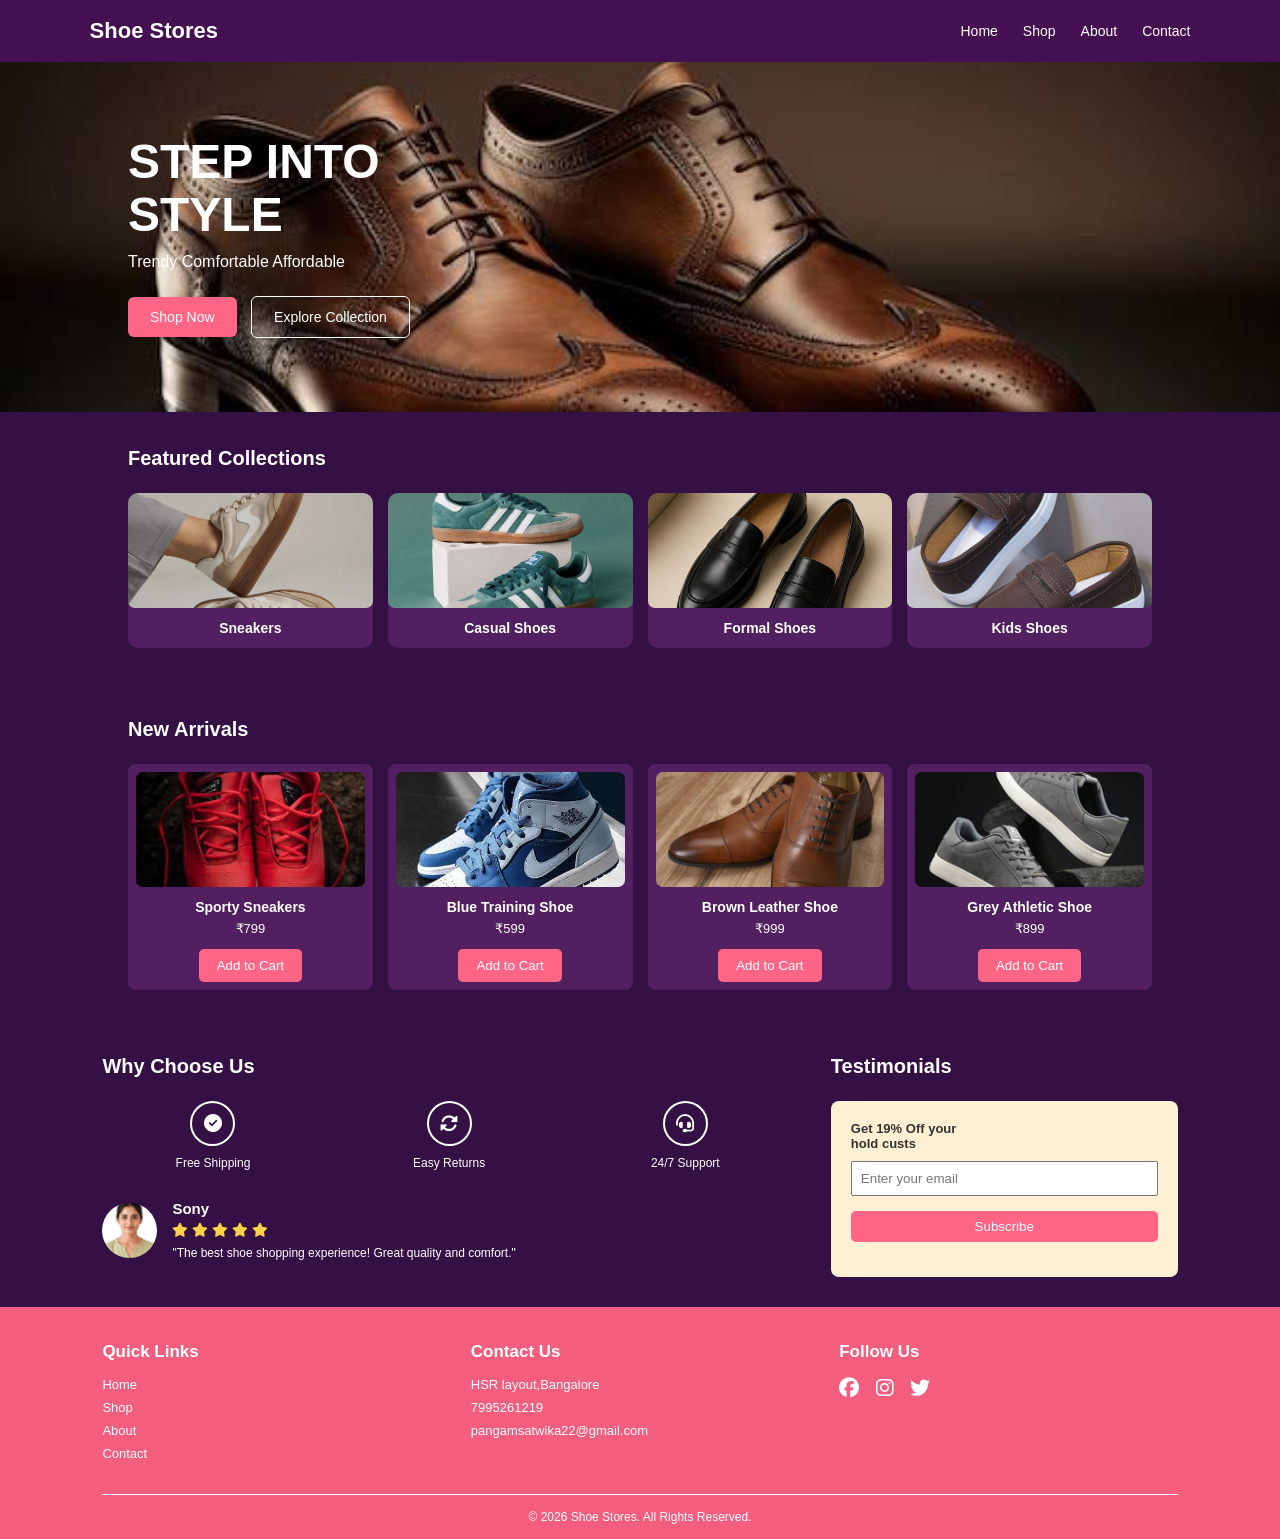
<file: index.html>
<!DOCTYPE html>
<html lang="en">
<head>
    <meta charset="UTF-8">
    <meta name="viewport" content="width=device-width, initial-scale=1.0">
    <title>Shoe Stores</title>
    <link rel="stylesheet" href="style.css">
    <link rel="stylesheet" href="https://cdnjs.cloudflare.com/ajax/libs/font-awesome/6.5.0/css/all.min.css">
</head>
<body>
    <header>
        <nav class="navbar">
            <h2 class="logo">Shoe Stores</h2>
            <input type="checkbox" id="menu-toggle">
            <label for="menu-toggle" class="menu-icon">
                <i class="fa-solid fa-bars"></i>
                <i class="fa-solid fa-xmark"></i>
            </label>
            <ul class="nav-links">
                <li><a href="#">Home</a></li>
                <li><a href="#collections">Shop</a></li>
                <li><a href="#why-us">About</a></li>
                <li><a href="#contact">Contact</a></li>
            </ul>
        </nav>
    </header>
    <section class="hero">
        <div class="hero-content">
            <h1>STEP INTO<br>STYLE</h1>
            <p>Trendy Comfortable Affordable</p>
            <div class="hero-buttons">
                <a href="#arrivals" class="btn">Shop Now</a>
                <a href="#collections" class="btn outline">
                    Explore Collection
                </a>
            </div>
        </div>
    </section>
    <section class="collections" id="collections">
        <h2>Featured Collections</h2>
        <div class="collection-grid">
            <div class="collection-card">
                <div class="shoe-image">
                    <img src="a1.jpg" alt="sneakers">
                </div>
                <h3>Sneakers</h3>
            </div>
            <div class="collection-card">
                <div class="shoe-image">
                    <img src="y.jpg" alt="casual">
                </div>
                <h3>Casual Shoes</h3>
            </div>
            <div class="collection-card">
                <div class="shoe-image">
                    <img src="v.jpg" alt="Formal">
                </div>
                <h3>Formal Shoes</h3>
            </div>
            <div class="collection-card">
                <div class="shoe-image">
                    <img src="s.jpg" alt="kids">
                </div>
                <h3>Kids Shoes</h3>
            </div>
        </div>
    </section>
    <section class="arrivals" id="arrivals">
        <h2>New Arrivals</h2>
        <div class="product-grid">
            <div class="product-card">
                <div class="product-image">
                    <a href="sneakers.html"><img src="w.jpg" alt="sporty"></a>
                </div>
                <h3>Sporty Sneakers</h3>
                <p>₹799</p>
                <button>Add to Cart</button>
            </div>
            <div class="product-card">
                <div class="product-image">
                     <a href="blueshoes.html"><img src="b.jpg" alt="blue shoes"></a>
                </div>
                <h3>Blue Training Shoe</h3>
                <p>₹599</p>
                <button>Add to Cart</button>
            </div>
            <div class="product-card">
                <div class="product-image">
                    <a href="brownleather.html"><img src="u.jpg" alt="brown Leather"></a>
                </div>
                <h3>Brown Leather Shoe</h3>
                <p>₹999</p>
                <button>Add to Cart</button>
            </div>
            <div class="product-card">
                <div class="product-image">
                    <a href="grey.html"><img src="t.jpg" alt="grey athletic shoes"></a>
                </div>
                <h3>Grey Athletic Shoe</h3>
                <p>₹899</p>
                <button>Add to Cart</button>
            </div>
        </div>
    </section>
    <section class="info-section" id="why-us">
        <div class="why-us">
            <h2>Why Choose Us</h2>
            <div class="features">
                <div class="feature">
                    <span><i class="fa-solid fa-circle-check"></i></span>
                    <p>Free Shipping</p>
                </div>
                <div class="feature">
                    <span><i class="fa-solid fa-rotate"></i></span>
                    <p>Easy Returns</p>
                </div>
                <div class="feature">
                    <span><i class="fa-solid fa-headset"></i></span>
                    <p>24/7 Support</p>
                </div>
            </div>
            <div class="review">
                <div class="avatar">
                    <img src="girl 2.jpg" alt="Formal">
                </div>
                <div>
                    <h3>Sony</h3>
                    <p class="stars">
                        <i class="fa-solid fa-star"></i>
                        <i class="fa-solid fa-star"></i>
                        <i class="fa-solid fa-star"></i>
                        <i class="fa-solid fa-star"></i>
                        <i class="fa-solid fa-star"></i>
                    </p>
                    <small>
                        "The best shoe shopping experience!
                        Great quality and comfort."
                    </small>
                </div>
            </div>
        </div>
        <div class="testimonials">
            <h2>Testimonials</h2>
            <div class="testimonial-card">
                <h4>Get 19% Off your<br> hold custs</h4>
                <label for="customeremail"></label>
                <input type="text" id="customeremail" name="customeremail" placeholder="Enter your email" >
                <br>
                <button>Subscribe</button>
            </div>
        </div>
    </section>
    <footer id="contact">
        <div class="footer-content">
            <div>
                <h3>Quick Links</h3>
                <p><a href="#">Home</a></p>
                <p><a href="#collections">Shop</a></p>
                <p><a href="#why-us">About</a></p>
                <p><a href="#contact">Contact</a></p>
            </div>
            <div>
                <h3>Contact Us</h3>
                <p>HSR layout,Bangalore</p>
                <p>7995261219</p>
                <p>pangamsatwika22@gmail.com</p>
            </div>
            <div class="social">
                <h3>Follow Us</h3>
                <a href="#"><i class="fa-brands fa-facebook"></i></a>
                <a href="#"><i class="fa-brands fa-instagram"></i></a>
                <a href="#"><i class="fa-brands fa-twitter"></i></a>
            </div>
        </div>
        <p class="copyright">
            © 2026 Shoe Stores. All Rights Reserved.
        </p>
    </footer>
</body>
</html>
</file>
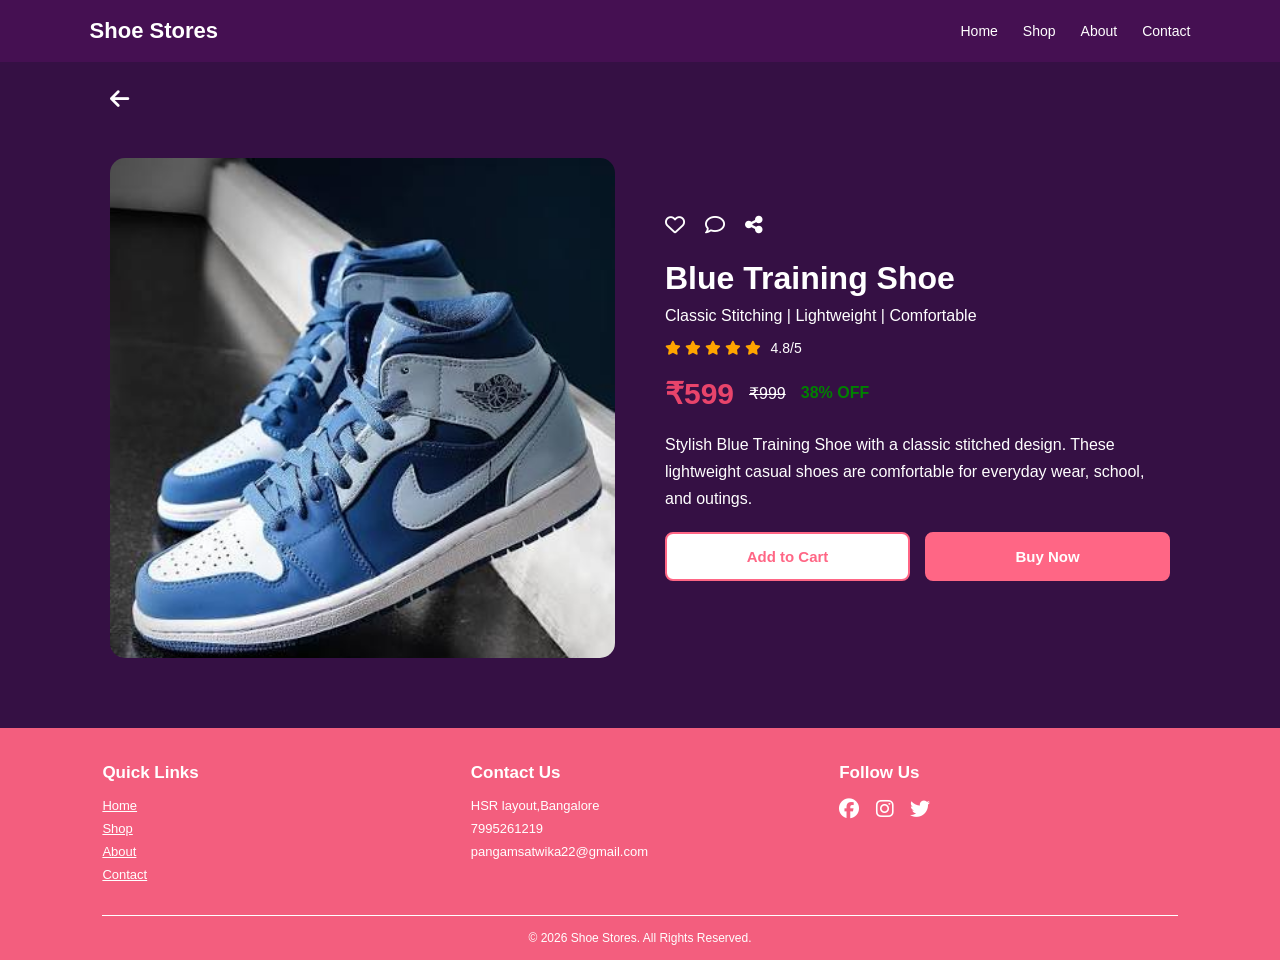
<file: blueshoes.html>
<!DOCTYPE html>
<html lang="en">
<head>
    <meta charset="UTF-8">
    <meta name="viewport" content="width=device-width, initial-scale=1.0">
    <title>Shoe Product Page</title>

    <link rel="stylesheet" href="https://cdnjs.cloudflare.com/ajax/libs/font-awesome/6.5.0/css/all.min.css">
    <style>
        * {
            margin: 0;
            padding: 0;
            box-sizing: border-box;
        }

        body {
            font-family: Arial, sans-serif;
            background: #351044;
            color: white;
        }
        header {
            background: #451052;
            padding: 18px 7%; 
        }
        .navbar {
            display: flex;
            justify-content: space-between;
            align-items: center;
         }
        .logo {
            font-size: 22px;
            color: white;
        }
        .nav-links {
            display: flex;
            list-style: none;
            gap: 25px;
        }
        .nav-links a {
            color: white;
            font-size: 14px;
            text-decoration: none;
        }
        .nav-links a:hover {
            color: #ff6685;
        }
        #menu-toggle {
            display: none;
        }
        .menu-icon {
            display: none;
            color: white;
            font-size: 25px;
            cursor: pointer; 
        }       
        .goback {
            max-width: 1100px;
            margin: 25px auto 0;
            padding: 0 20px;
            font-size: 22px;
            cursor: pointer;
            color: white;
        }
        .goback i{
            color: white;
        }

        .product-container {
            display: flex;
            align-items: center;
            gap: 50px;
            max-width: 1100px;
            margin: 25px auto 50px;
            padding: 20px;
        }

        .product-image {
            width: 50%;
        }

        .product-image img {
            width: 100%;
            height: 500px;
            object-fit: cover;
            border-radius: 15px;
            display: block;
        }

        .product-details {
            width: 50%;
        }

        .brand {
            display: flex;
            flex-direction: row;
            justify-content: flex-start;
            gap: 20px;
            margin-bottom: 25px;
            font-size: 20px;
        }

        .brand i {
            color: white;
            cursor: pointer;
        }

        .product-details h1 {
            color: white;
            font-size: 32px;
            margin-bottom: 10px;
        }

        .subtitle {
            color: white;
            margin-bottom: 15px;
        }

        .rating {
            display: flex;
            align-items: center;
            gap: 10px;
            margin-bottom: 20px;
        }

        .rating span {
            color: orange;
            font-size: 14px;
        }

        .rating p {
            font-size: 14px;
            color: white;
        }

        .price {
            display: flex;
            align-items: center;
            gap: 15px;
            margin-bottom: 20px;
            flex-wrap: wrap;
        }

        .price h2 {
            color: #e8446b;
            font-size: 30px;
        }

        .price del {
            color: white;
        }

        .discount {
            color: green;
            font-weight: bold;
        }

        .description {
            color: white;
            line-height: 1.7;
            margin-bottom: 20px;
        }

        .buttons {
            display: flex;
            gap: 15px;
            margin-bottom: 20px;
        }

        button {
            padding: 14px 20px;
            border-radius: 8px;
            cursor: pointer;
            font-size: 15px;
            font-weight: bold;
            transition: 0.3s;
        }

        .cart-btn {
            background-color: white;
            color: #ff6685;
            border: 2px solid #ff6685;
            width: 50%;
        }

        .cart-btn:hover {
            background-color: #e8446b;
        }

        .buy-btn {
            background-color: #ff6685;
            color: white;
            border: 2px solid #ff6685;
            width: 50%;
        }

        .buy-btn:hover {
            background-color: #e8446b;
        }
        footer {
            background: #f35e7e;
            padding: 35px 8% 15px;
            color: white;
            width: 100%;
            margin-bottom: 0;
        }
        .footer-content {
            display: grid;
            grid-template-columns: repeat(3, 1fr);
            gap: 30px;
        }
        .footer-content h3 {
            margin-bottom: 15px;
            font-size: 17px;
        }
        .footer-content p {
            margin-bottom: 8px;
            font-size: 13px;
        }
        .footer-content a {
            color: white;
        }
        .footer-content a:hover {
            color: #451052;
        }
        .social a {
            margin-right: 12px;
            font-size: 20px;
        }
        .copyright {
            text-align: center;
            border-top: 1px solid;
            margin-top: 25px;
            padding-top: 15px;
            padding-bottom: 0;
            font-size: 12px;
        }

        
        /* Tablet and mobile */
        @media (max-width: 768px) {
            .product-container {
                gap: 25px;
            }

            .product-image img {
                height: 400px;
            }
        }

        @media (max-width: 546px) {
            header {
                padding: 8px 5%;
            }
            .navbar {
                flex-wrap: wrap;
            }
            .logo {
                font-size: 10px;
            }
            .menu-icon {
                display: block;
            }
            .menu-icon .fa-xmark {
                display: none;
            }
            .nav-links {
                display: none;
                flex-direction: column;
                width: 100%;
                text-align: center;
                gap: 0;
                background: #451052;
                margin-top: 12px;
            }
            .nav-links li {
                padding: 10px;
                border-top: 1px solid rgba(255,255,255,0.2);
            }
            .nav-links a {
                font-size: 12px;
            }
            #menu-toggle:checked ~ .nav-links {
                display: flex;
            }
            #menu-toggle:checked ~ .menu-icon .fa-bars {
                display: none;
            }
            #menu-toggle:checked ~ .menu-icon .fa-xmark {
                display: inline-block;
            }
            .goback {
                margin: 15px 20px 0;
                padding: 0;
            }

            .product-container {
                flex-direction: column;
                margin: 15px auto 30px;
                padding: 15px;
                gap: 25px;
            }

            .product-image,
            .product-details {
                width: 100%;
            }

            .product-image img {
                height: 350px;
            }

            .product-details h1 {
                font-size: 25px;
            }

            .brand {
                justify-content: flex-start;
                margin-bottom: 20px;
            }

            .buttons {
                gap: 10px;
            }

            button {
                padding: 12px 10px;
                font-size: 14px;
            }
            footer {
                width: 100%;
                margin-top: auto;
                margin-bottom: 0;
                padding-bottom: 20px;
            }

            .footer-content {
                display: grid;
                grid-template-columns: repeat(3, minmax(0, 1fr));
                gap: 8px;
                align-items: start;
            }

            .footer-content h3 {
                font-size: 8px;
                margin-bottom: 7px;
            }

            .footer-content p {
                font-size: 6px;
                margin-bottom: 4px;
                overflow-wrap: anywhere;
            }

            .social a {
                font-size: 12px;
                margin-right: 5px;
            }
            .copyright {
                font-size: 7px;
                margin-top: 15px;
                padding-top: 10px;
                padding-bottom: 0;
            }
        }
    </style>
</head>

<body>
    <header>
        <nav class="navbar">
            <h2 class="logo">Shoe Stores</h2>
            <input type="checkbox" id="menu-toggle">
            <label for="menu-toggle" class="menu-icon">
                <i class="fa-solid fa-bars"></i>
                <i class="fa-solid fa-xmark"></i>
            </label>
            <ul class="nav-links">
                <li><a href="#">Home</a></li>
                <li><a href="#collections">Shop</a></li>
                <li><a href="#why-us">About</a></li>
                <li><a href="#contact">Contact</a></li>
            </ul>
        </nav>
    </header>

    <div class="goback">
        <a href="index.html"><i class="fa-solid fa-arrow-left"></i></a>
    </div>

    <section class="product-container" id="product">

        <div class="product-image">
            <img src="b.jpg" alt="Blue Training Shoe">
        </div>

        <div class="product-details">

            <span class="brand">
                <i class="fa-regular fa-heart"></i>
                <i class="fa-regular fa-comment"></i>
                <i class="fa-solid fa-share-nodes"></i>
            </span>

            <h1>Blue Training Shoe</h1>

            <p class="subtitle">
                Classic Stitching | Lightweight | Comfortable
            </p>

            <div class="rating">
                <span>
                    <i class="fa-solid fa-star"></i>
                    <i class="fa-solid fa-star"></i>
                    <i class="fa-solid fa-star"></i>
                    <i class="fa-solid fa-star"></i>
                    <i class="fa-solid fa-star"></i>
                </span>
                <p>4.8/5</p>
            </div>

            <div class="price">
                <h2>₹599</h2>
                <del>₹999</del>
                <span class="discount">38% OFF</span>
            </div>

            <p class="description">
                Stylish Blue Training Shoe with a classic stitched design.
                These lightweight casual shoes are comfortable for everyday
                wear, school, and outings.
            </p>

            <div class="buttons" id="cart">
                <button class="cart-btn">Add to Cart</button>
                <button class="buy-btn">Buy Now</button>
            </div>

        </div>
    </section>
    <footer id="contact">
        <div class="footer-content">
            <div>
                <h3>Quick Links</h3>
                <p><a href="#">Home</a></p>
                <p><a href="#collections">Shop</a></p>
                <p><a href="#why-us">About</a></p>
                <p><a href="#contact">Contact</a></p>
            </div>
            <div>
                <h3>Contact Us</h3>
                <p>HSR layout,Bangalore</p>
                <p>7995261219</p>
                <p>pangamsatwika22@gmail.com</p>
            </div>
            <div class="social">
                <h3>Follow Us</h3>
                <a href="#"><i class="fa-brands fa-facebook"></i></a>
                <a href="#"><i class="fa-brands fa-instagram"></i></a>
                <a href="#"><i class="fa-brands fa-twitter"></i></a>
            </div>
        </div>
        <p class="copyright">
            © 2026 Shoe Stores. All Rights Reserved.
        </p>
    </footer>
</body>
</html>
</file>
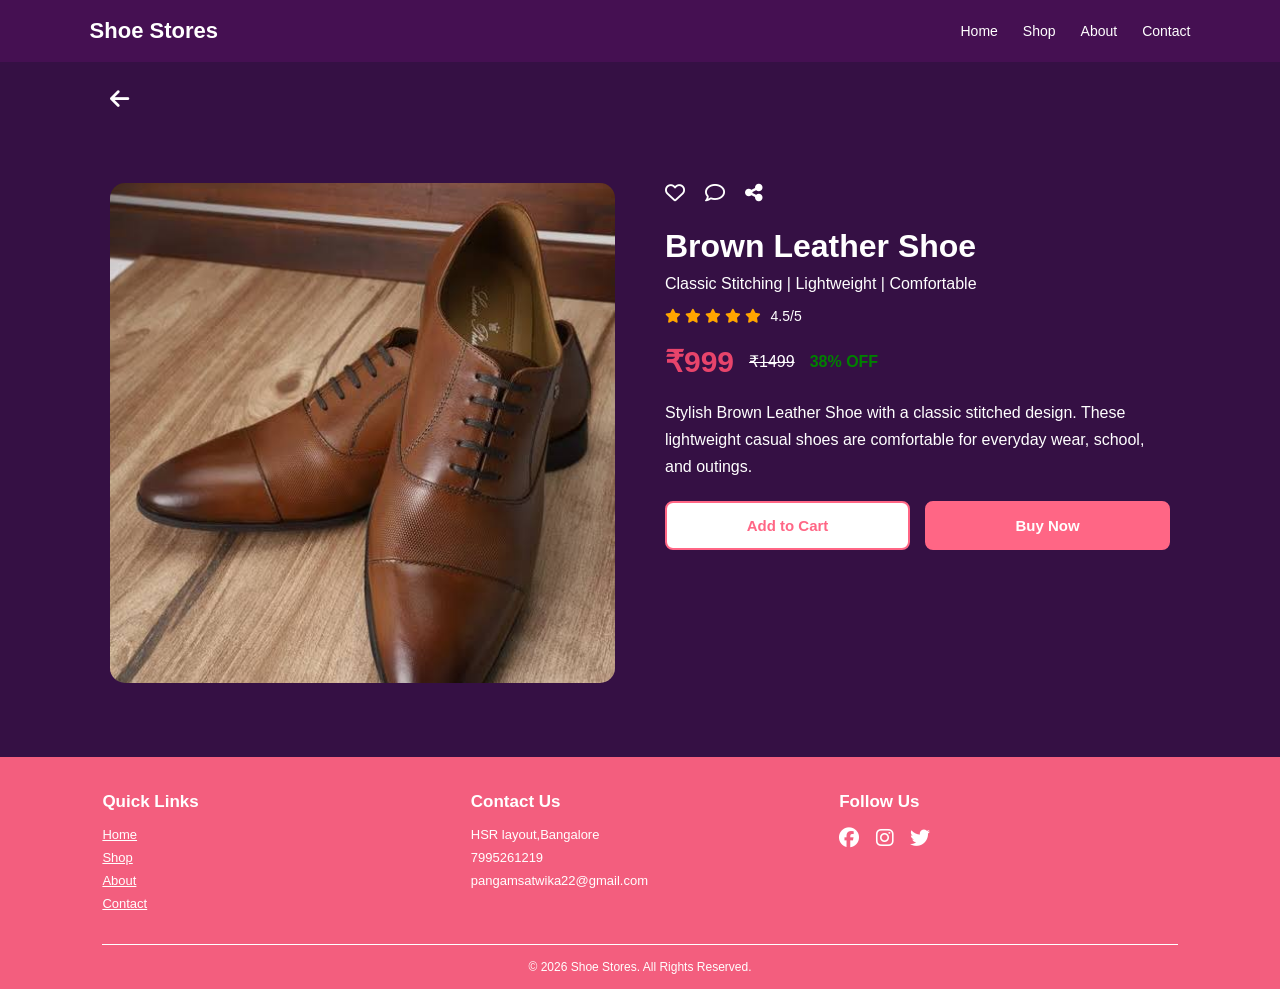
<file: brownleather.html>
<!DOCTYPE html>
<html lang="en">
<head>
    <meta charset="UTF-8">
    <meta name="viewport" content="width=device-width, initial-scale=1.0">
    <title>Shoe Product Page</title>
    <link rel="stylesheet" href="https://cdnjs.cloudflare.com/ajax/libs/font-awesome/6.5.0/css/all.min.css">
</head>
<style>
    * {
    margin: 0;
    padding: 0;
    box-sizing: border-box;
    }
 body {
    font-family: Arial, sans-serif;
    background: #351044;
    color: #333;
}
header {
    background: #451052;
    padding: 18px 7%;
}
.navbar {
    display: flex;
    justify-content: space-between;
    align-items: center;
}
.logo {
    font-size: 22px;
    color: white;
}
.nav-links {
    display: flex;
    list-style: none;
    gap: 25px;
}
.nav-links a {
    color: white;
    font-size: 14px;
    text-decoration: none;
}
.nav-links a:hover {
    color: #ff6685;
}
#menu-toggle {
    display: none;
}
.menu-icon {
    display: none;
    color: white;
    font-size: 25px;
    cursor: pointer;
}
.goback {
    max-width: 1100px;
    margin: 25px auto 0;
    padding: 0 20px;
    font-size: 22px;
    cursor: pointer;
}
.goback i{
    color: white;
}
.product-container {
    display: flex;
    gap: 50px;
    max-width: 1100px;
    margin: 50px auto;
    padding: 20px;
}
.product-image {
    width: 50%;
}
.product-image img {
    width: 100%;
    height: 500px;
    object-fit: cover;
    border-radius: 15px;
}
.product-details {
    width: 50%;
}
.brand {
    display: flex;
    flex-direction: row;
    justify-content: flex-start;
    gap: 20px;
    margin-bottom: 25px;
    font-size: 20px;
}
.brand i {
    cursor: pointer;
    color: white;
 }

.product-details h1 {
    color: white;
    font-size: 32px;
    margin-bottom: 10px;
}
.subtitle {
    color: white;
    margin-bottom: 15px;
}
.rating {
    display: flex;
    align-items: center;
    gap: 10px;
    margin-bottom: 20px;
}
.rating span {
    color: orange;
    font-size: 14px;
}
.rating p {
    color: white;
    font-size: 14px;
}
.price {
    display: flex;
    align-items: center;
    gap: 15px;
    margin-bottom: 20px;
}
.price h2 {
    color: #e8446b;
    font-size: 30px;
}
.price del {
    color: white;
}
.discount {
    color: green;
    font-weight: bold;
}
.description {
    color: white;
    line-height: 1.7;
    margin-bottom: 20px;
}
.buttons {
    display: flex;
    gap: 15px;
    margin-bottom: 20px;
}
button {
    padding: 14px 20px;
    border-radius: 8px;
    cursor: pointer;
    font-size: 15px;
    font-weight: bold;
    transition: 0.3s;
}
.cart-btn {
    background-color: white;
    color: #ff6685;
    border: 2px solid #ff6685;
    width: 50%;
}
.cart-btn:hover {
    background-color: #e8446b;;
}
.buy-btn {
    background-color: #ff6685;
    color: white;
    border: 2px solid #ff6685;
    width: 50%;
}
.buy-btn:hover {
    background-color: #e8446b;;
}
footer {
    background: #f35e7e;
    padding: 35px 8% 15px;
    color: white;
    width: 100%;
    margin-bottom: 0;
}
.footer-content {
    display: grid;
    grid-template-columns: repeat(3, 1fr);
    gap: 30px;
}
.footer-content h3 {
    margin-bottom: 15px;
    font-size: 17px;
}
.footer-content p {
    margin-bottom: 8px;
    font-size: 13px;
}
.footer-content a {
    color: white;
}
.footer-content a:hover {
    color: #451052;
}
.social a {
    margin-right: 12px;
    font-size: 20px;
}
.copyright {
    text-align: center;
    border-top: 1px solid;
    margin-top: 25px;
    padding-top: 15px;
    padding-bottom: 0;
    font-size: 12px;
}
@media (max-width: 546px) {
    header {
        padding: 8px 5%;
    }
    .navbar {
        flex-wrap: wrap;
    }
    .logo {
        font-size: 10px;
    }
    .menu-icon {
        display: block;
    }
    .menu-icon .fa-xmark {
        display: none;
    }
    .nav-links {
        display: none;
        flex-direction: column;
        width: 100%;
        text-align: center;
        gap: 0;
        background: #451052;
        margin-top: 12px;
    }
    .nav-links li {
        padding: 10px;
        border-top: 1px solid rgba(255,255,255,0.2);
    }
    .nav-links a {
        font-size: 12px;
    }
    #menu-toggle:checked ~ .nav-links {
        display: flex;
    }
    #menu-toggle:checked ~ .menu-icon .fa-bars {
        display: none;
    }
    #menu-toggle:checked ~ .menu-icon .fa-xmark {
        display: inline-block;
    }
    .product-container {
        flex-direction: column;
        margin: 20px;
    }

    .product-image,
    .product-details {
        width: 100%;
    }

    .product-image img {
        height: 350px;
    }

    .product-details h1 {
        font-size: 25px;
    }
    footer {
        width: 100%;
        margin-top: auto;
        margin-bottom: 0;
        padding-bottom: 20px;
    }

    .footer-content {
        display: grid;
        grid-template-columns: repeat(3, minmax(0, 1fr));
        gap: 8px;
        align-items: start;
    }

    .footer-content h3 {
        font-size: 8px;
        margin-bottom: 7px;
    }

    .footer-content p {
        font-size: 6px;
        margin-bottom: 4px;
        overflow-wrap: anywhere;
    }

    .social a {
        font-size: 12px;
        margin-right: 5px;
    }

    .copyright {
        font-size: 7px;
        margin-top: 15px;
        padding-top: 10px;
        padding-bottom: 0;
    }
}

</style>
<body>
    <header>
        <nav class="navbar">
            <h2 class="logo">Shoe Stores</h2>
            <input type="checkbox" id="menu-toggle">
            <label for="menu-toggle" class="menu-icon">
                <i class="fa-solid fa-bars"></i>
                <i class="fa-solid fa-xmark"></i>
            </label>
            <ul class="nav-links">
                <li><a href="#">Home</a></li>
                <li><a href="#collections">Shop</a></li>
                <li><a href="#why-us">About</a></li>
                <li><a href="#contact">Contact</a></li>
            </ul>
        </nav>
    </header>
    <div class="goback">
        <a href="index.html"><i class="fa-solid fa-arrow-left"></i></a>
    </div>
    <section class="product-container" id="product">
        <div class="product-image">
            <img src="u.jpg" alt="Brown Leather Shoe">
        </div>
        <div class="product-details">
            <span class="brand">
                <i class="fa-regular fa-heart"></i>
                <i class="fa-regular fa-comment"></i>
                <i class="fa-solid fa-share-nodes"></i>
            </span>

            <h1>Brown Leather Shoe</h1>
            <p class="subtitle">
                Classic Stitching | Lightweight | Comfortable
            </p>
            <div class="rating">
                <span>
                    <i class="fa-solid fa-star"></i>
                    <i class="fa-solid fa-star"></i>
                    <i class="fa-solid fa-star"></i>
                    <i class="fa-solid fa-star"></i>
                    <i class="fa-solid fa-star"></i>
                </span>
                <p>4.5/5</p>
            </div>
            <div class="price">
                <h2>₹999</h2>
                <del>₹1499</del>
                <span class="discount">38% OFF</span>
            </div>
            <p class="description">
                Stylish Brown Leather Shoe with a classic stitched design.
                These lightweight casual shoes are comfortable for everyday
                wear, school, and outings.
            </p>
            <div class="buttons" id="cart">
                <button class="cart-btn">Add to Cart</button>
                <button class="buy-btn">Buy Now</button>
            </div>
        </div>
    </section>
    <footer id="contact">
        <div class="footer-content">
            <div>
                <h3>Quick Links</h3>
                <p><a href="#">Home</a></p>
                <p><a href="#collections">Shop</a></p>
                <p><a href="#why-us">About</a></p>
                <p><a href="#contact">Contact</a></p>
            </div>
            <div>
                <h3>Contact Us</h3>
                <p>HSR layout,Bangalore</p>
                <p>7995261219</p>
                <p>pangamsatwika22@gmail.com</p>
            </div>
            <div class="social">
                <h3>Follow Us</h3>
                <a href="#"><i class="fa-brands fa-facebook"></i></a>
                <a href="#"><i class="fa-brands fa-instagram"></i></a>
                <a href="#"><i class="fa-brands fa-twitter"></i></a>
            </div>
        </div>
        <p class="copyright">
            © 2026 Shoe Stores. All Rights Reserved.
        </p>
    </footer>
</body>
</html>
</file>
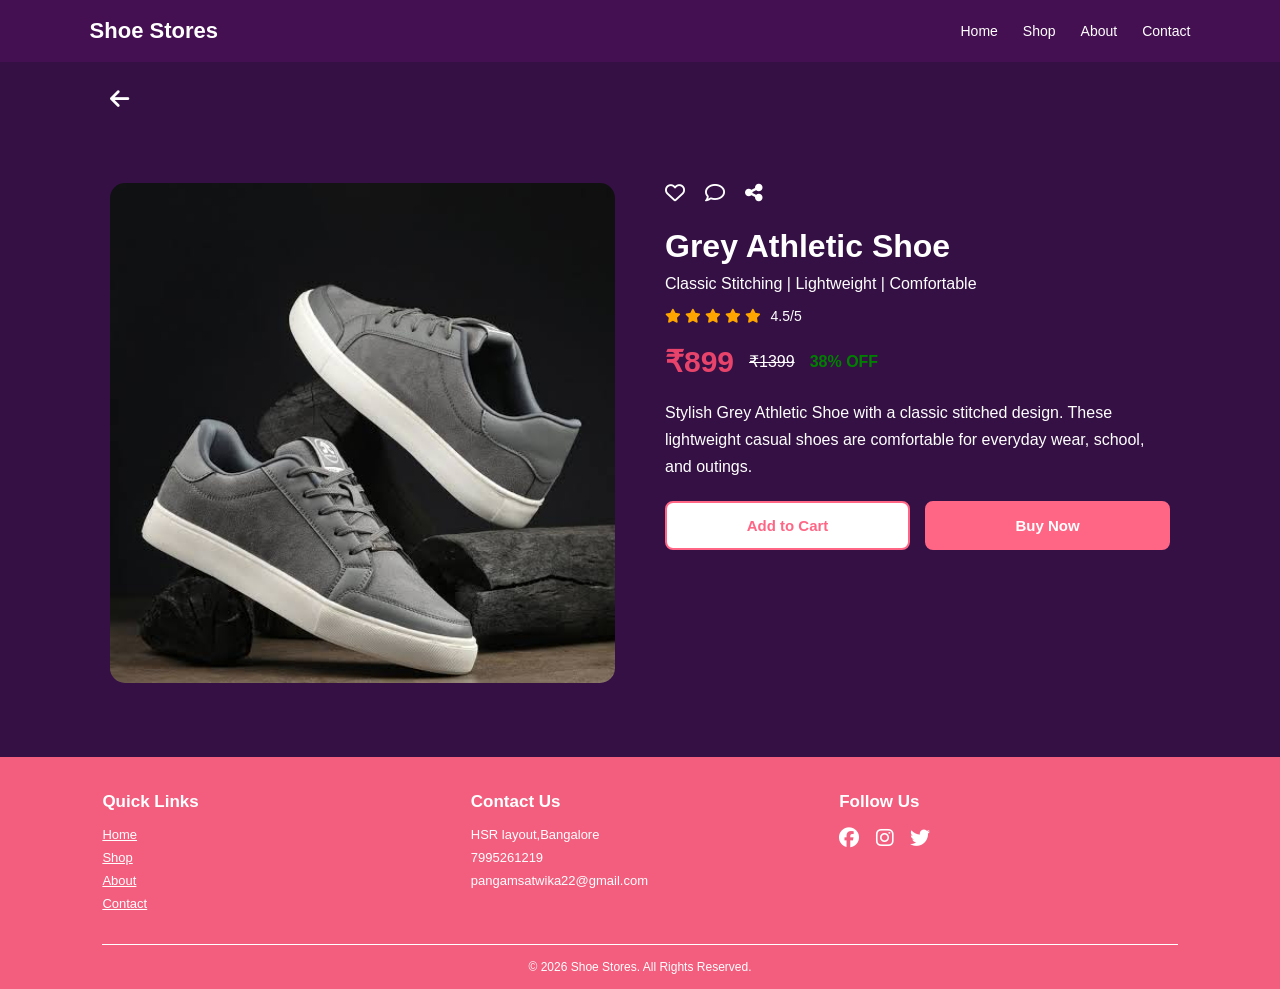
<file: grey.html>
<!DOCTYPE html>
<html lang="en">
<head>
    <meta charset="UTF-8">
    <meta name="viewport" content="width=device-width, initial-scale=1.0">
    <title>Shoe Product Page</title>
    <link rel="stylesheet" href="https://cdnjs.cloudflare.com/ajax/libs/font-awesome/6.5.0/css/all.min.css">
</head>
<style>
    * {
    margin: 0;
    padding: 0;
    box-sizing: border-box;
}
 body {
    font-family: Arial, sans-serif;
    background: #351044;
    color: #333;
}
header {
    background: #451052;
    padding: 18px 7%;
}
.navbar {
    display: flex;
    justify-content: space-between;
    align-items: center;
}
.logo {
    font-size: 22px;
    color: white;
}
.nav-links {
    display: flex;
    list-style: none;
    gap: 25px;
}
.nav-links a {
    color: white;
    font-size: 14px;
    text-decoration: none;
}
.nav-links a:hover {
    color: #ff6685;
}
#menu-toggle {
    display: none;
}
.menu-icon {
    display: none;
    color: white;
    font-size: 25px;
    cursor: pointer;
}
.goback {
    max-width: 1100px;
    margin: 25px auto 0;
    padding: 0 20px;
    font-size: 22px;
    cursor: pointer;
}
.goback i{
    color: white;
}
.product-container {
    display: flex;
    gap: 50px;
    max-width: 1100px;
    margin: 50px auto;
    padding: 20px;
}
.product-image {
    width: 50%;
}
.product-image img {
    width: 100%;
    height: 500px;
    object-fit: cover;
    border-radius: 15px;
}
.product-details {
    width: 50%;
}
.brand {
    display: flex;
    flex-direction: row;
    justify-content: flex-start;
    gap: 20px;
    margin-bottom: 25px;
    font-size: 20px;
}
.brand i {
    cursor: pointer;
    color: white;
}
.product-details h1 {
    color: white;
    font-size: 32px;
    margin-bottom: 10px;
}
.subtitle {
    color: white;
    margin-bottom: 15px;
}
.rating {
    display: flex;
    align-items: center;
    gap: 10px;
    margin-bottom: 20px;
}
.rating span {
    color: orange;
    font-size: 14px;
}
.rating p {
    color: white;
    font-size: 14px;
}
.price {
    display: flex;
    align-items: center;
    gap: 15px;
    margin-bottom: 20px;
}
.price h2 {
    color: #e8446b;
    font-size: 30px;
}
.price del {
    color: white;
}
.discount {
    color: green;
    font-weight: bold;
}
.description {
    color: white;
    line-height: 1.7;
    margin-bottom: 20px;
}
.buttons {
    display: flex;
    gap: 15px;
    margin-bottom: 20px;
}
button {
    padding: 14px 20px;
    border-radius: 8px;
    cursor: pointer;
    font-size: 15px;
    font-weight: bold;
    transition: 0.3s;
}
.cart-btn {
    background-color: white;
    color: #ff6685;
    border: 2px solid #ff6685;
    width: 50%;
}
.cart-btn:hover {
    background-color: #e8446b;;
}
.buy-btn {
    background-color: #ff6685;
    color: white;
    border: 2px solid #ff6685;
    width: 50%;
}
.buy-btn:hover {
    background-color: #e8446b;;
}
footer {
    background: #f35e7e;
    padding: 35px 8% 15px;
    color: white;
    width: 100%;
    margin-bottom: 0;
}
.footer-content {
    display: grid;
    grid-template-columns: repeat(3, 1fr);
    gap: 30px;
}
.footer-content h3 {
    margin-bottom: 15px;
    font-size: 17px;
}
.footer-content p {
    margin-bottom: 8px;
    font-size: 13px;
}
.footer-content a {
    color: white;
}
.footer-content a:hover {
    color: #451052;
}
.social a {
    margin-right: 12px;
    font-size: 20px;
}
.copyright {
    text-align: center;
    border-top: 1px solid;
    margin-top: 25px;
    padding-top: 15px;
    padding-bottom: 0;
    font-size: 12px;
}
@media (max-width: 546px) {
    header {
        padding: 8px 5%;
    }
    .navbar {
        flex-wrap: wrap;
    }
    .logo {
        font-size: 10px;
    }
    .menu-icon {
        display: block;
    }
    .menu-icon .fa-xmark {
        display: none;
    }
    .nav-links {
        display: none;
        flex-direction: column;
        width: 100%;
        text-align: center;
        gap: 0;
        background: #451052;
        margin-top: 12px;
    }
    .nav-links li {
        padding: 10px;
        border-top: 1px solid rgba(255,255,255,0.2);
    }
    .nav-links a {
        font-size: 12px;
    }
    #menu-toggle:checked ~ .nav-links {
        display: flex;
    }
    #menu-toggle:checked ~ .menu-icon .fa-bars {
        display: none;
    }
    #menu-toggle:checked ~ .menu-icon .fa-xmark {
        display: inline-block;
    }
    .product-container {
        flex-direction: column;
        margin: 20px;
    }

    .product-image,
    .product-details {
        width: 100%;
    }

    .product-image img {
        height: 350px;
    }

    .product-details h1 {
        font-size: 25px;
    }
    footer {
        width: 100%;
        margin-top: auto;
        margin-bottom: 0;
        padding-bottom: 20px;
    }

    .footer-content {
        display: grid;
        grid-template-columns: repeat(3, minmax(0, 1fr));
        gap: 8px;
        align-items: start;
    }

    .footer-content h3 {
        font-size: 8px;
        margin-bottom: 7px;
    }

    .footer-content p {
        font-size: 6px;
        margin-bottom: 4px;
        overflow-wrap: anywhere;
    }

    .social a {
        font-size: 12px;
        margin-right: 5px;
    }

    .copyright {
        font-size: 7px;
        margin-top: 15px;
        padding-top: 10px;
        padding-bottom: 0;
    }
}

</style>
<body>
    <header>
        <nav class="navbar">
            <h2 class="logo">Shoe Stores</h2>
            <input type="checkbox" id="menu-toggle">
            <label for="menu-toggle" class="menu-icon">
                <i class="fa-solid fa-bars"></i>
                <i class="fa-solid fa-xmark"></i>
            </label>
            <ul class="nav-links">
                <li><a href="#">Home</a></li>
                <li><a href="#collections">Shop</a></li>
                <li><a href="#why-us">About</a></li>
                <li><a href="#contact">Contact</a></li>
            </ul>
        </nav>
    </header>
    <div class="goback">
        <a href="index.html"><i class="fa-solid fa-arrow-left"></i></a>
    </div>
    <section class="product-container" id="product">
        <div class="product-image">
            <img src="t.jpg" alt="Grey Athletic Shoe">
        </div>
        <div class="product-details">
            <span class="brand">
                <i class="fa-regular fa-heart"></i>
                <i class="fa-regular fa-comment"></i>
                <i class="fa-solid fa-share-nodes"></i>
            </span>

            <h1>Grey Athletic Shoe</h1>
            <p class="subtitle">
                Classic Stitching | Lightweight | Comfortable
            </p>
            <div class="rating">
                <span>
                    <i class="fa-solid fa-star"></i>
                    <i class="fa-solid fa-star"></i>
                    <i class="fa-solid fa-star"></i>
                    <i class="fa-solid fa-star"></i>
                    <i class="fa-solid fa-star"></i>
                </span>
                <p>4.5/5</p>
            </div>
            <div class="price">
                <h2>₹899</h2>
                <del>₹1399</del>
                <span class="discount">38% OFF</span>
            </div>
            <p class="description">
                Stylish Grey Athletic Shoe with a classic stitched design.
                These lightweight casual shoes are comfortable for everyday
                wear, school, and outings.
            </p>
            <div class="buttons" id="cart">
                <button class="cart-btn">Add to Cart</button>
                <button class="buy-btn">Buy Now</button>
            </div>
        </div>
    </section>
    <footer id="contact">
        <div class="footer-content">
            <div>
                <h3>Quick Links</h3>
                <p><a href="#">Home</a></p>
                <p><a href="#collections">Shop</a></p>
                <p><a href="#why-us">About</a></p>
                <p><a href="#contact">Contact</a></p>
            </div>
            <div>
                <h3>Contact Us</h3>
                <p>HSR layout,Bangalore</p>
                <p>7995261219</p>
                <p>pangamsatwika22@gmail.com</p>
            </div>
            <div class="social">
                <h3>Follow Us</h3>
                <a href="#"><i class="fa-brands fa-facebook"></i></a>
                <a href="#"><i class="fa-brands fa-instagram"></i></a>
                <a href="#"><i class="fa-brands fa-twitter"></i></a>
            </div>
        </div>
        <p class="copyright">
            © 2026 Shoe Stores. All Rights Reserved.
        </p>
    </footer>
</body>
</html>
</file>
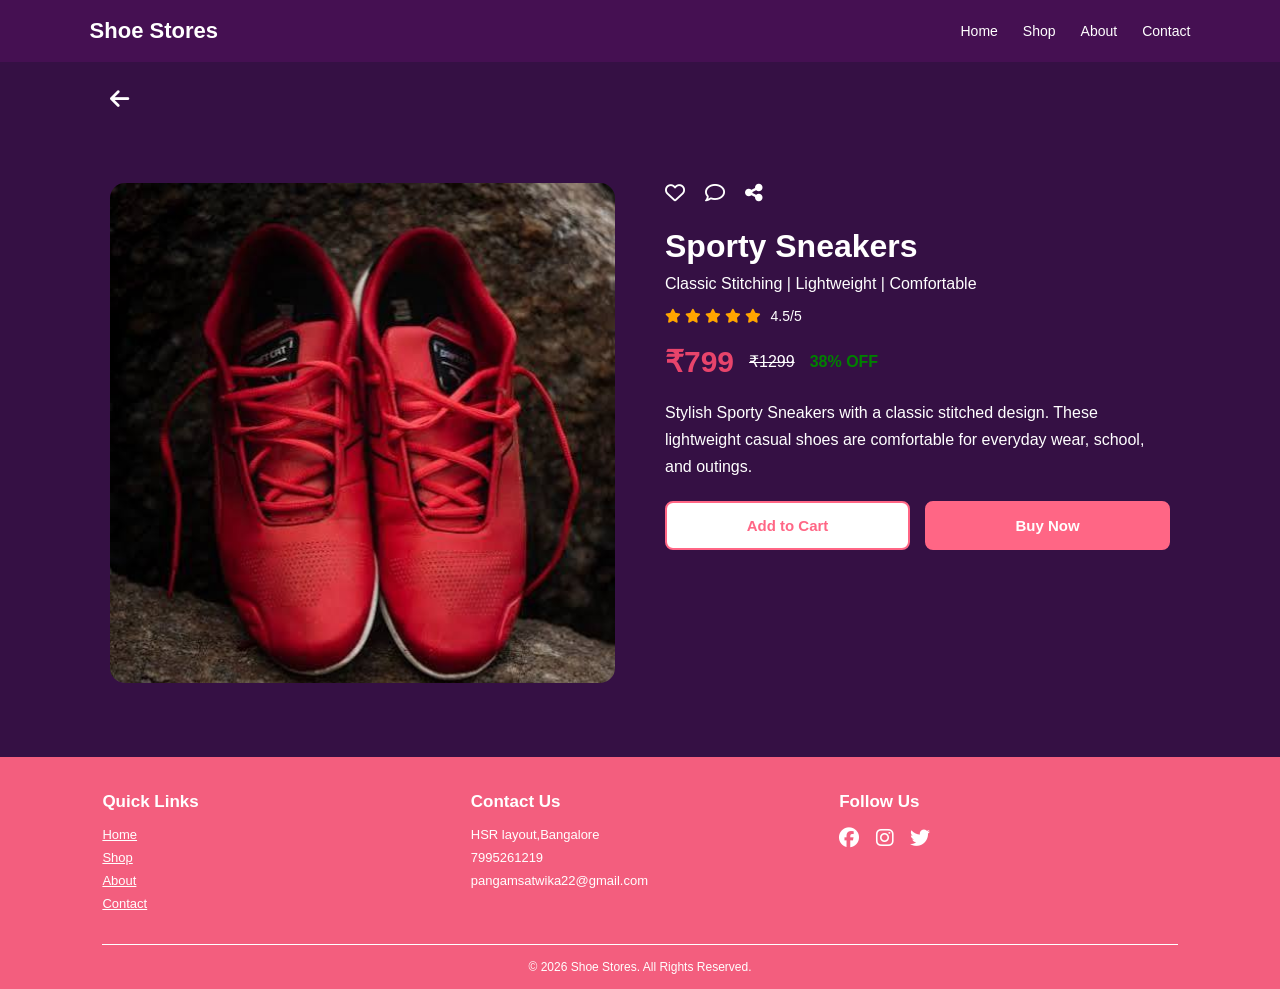
<file: sneakers.html>
<!DOCTYPE html>
<html lang="en">
<head>
    <meta charset="UTF-8">
    <meta name="viewport" content="width=device-width, initial-scale=1.0">
    <title>Shoe Product Page</title>
    <link rel="stylesheet" href="https://cdnjs.cloudflare.com/ajax/libs/font-awesome/6.5.0/css/all.min.css">
</head>
<style>
    * {
    margin: 0;
    padding: 0;
    box-sizing: border-box;
}
 body {
    font-family: Arial, sans-serif;
    background: #351044;
    color: white;
}
header {
    background: #451052;
    padding: 18px 7%;
}
.navbar {
    display: flex;
    justify-content: space-between;
    align-items: center;
}
.logo {
    font-size: 22px;
    color: white;
}
.nav-links {
    display: flex;
    list-style: none;
    gap: 25px;
}
.nav-links a {
    color: white;
    font-size: 14px;
    text-decoration: none;
}
.nav-links a:hover {
    color: #ff6685;
}
#menu-toggle {
    display: none;
}
.menu-icon {
    display: none;
    color: white;
    font-size: 25px;
    cursor: pointer;
}
.goback {
    max-width: 1100px;
    margin: 25px auto 0;
    padding: 0 20px;
    font-size: 22px;
    cursor: pointer;
}
.goback i{
    color: white;
}
.product-container {
    display: flex;
    gap: 50px;
    max-width: 1100px;
    margin: 50px auto;
    padding: 20px;
}
.product-image {
    width: 50%;
}
.product-image img {
    width: 100%;
    height: 500px;
    object-fit: cover;
    border-radius: 15px;
}
.product-details {
    width: 50%;
}
.brand {
    display: flex;
    flex-direction: row;
    justify-content: flex-start;
    gap: 20px;
    margin-bottom: 25px;
    font-size: 20px;
}
.brand i {
    cursor: pointer;
    color: white;
}

.product-details h1 {
    color: white;
    font-size: 32px;
    margin-bottom: 10px;
}
.subtitle {
    color: white;
    margin-bottom: 15px;
}
.rating {
    display: flex;
    align-items: center;
    gap: 10px;
    margin-bottom: 20px;
}
.rating span {
    color: orange;
    font-size: 14px;
}
.rating p {
    color: white;
    font-size: 14px;
}
.price {
    display: flex;
    align-items: center;
    gap: 15px;
    margin-bottom: 20px;
}
.price h2 {
    color: #e8446b;
    font-size: 30px;
}
.price del {
    color: white;
}
.discount {
    color: green;
    font-weight: bold;
}
.description {
    color: white;
    line-height: 1.7;
    margin-bottom: 20px;
}
.buttons {
    display: flex;
    gap: 15px;
    margin-bottom: 20px;
}
button {
    padding: 14px 20px;
    border-radius: 8px;
    cursor: pointer;
    font-size: 15px;
    font-weight: bold;
    transition: 0.3s;
}
.cart-btn {
    background-color: white;
    color: #ff6685;
    border: 2px solid #ff6685;
    width: 50%;
}
.cart-btn:hover {
    background-color: #e8446b;;
}
.buy-btn {
    background-color: #ff6685;
    color: white;
    border: 2px solid #ff6685;
    width: 50%;
}
.buy-btn:hover {
    background-color: #e8446b;;
}
footer {
    background: #f35e7e;
    padding: 35px 8% 15px;
    color: white;
    width: 100%;
    margin-bottom: 0;
}
.footer-content {
    display: grid;
    grid-template-columns: repeat(3, 1fr);
    gap: 30px;
}
.footer-content h3 {
    margin-bottom: 15px;
    font-size: 17px;
}
.footer-content p {
    margin-bottom: 8px;
    font-size: 13px;
}
.footer-content a {
    color: white;
}
.footer-content a:hover {
    color: #451052;
}
.social a {
    margin-right: 12px;
    font-size: 20px;
}
.copyright {
    text-align: center;
    border-top: 1px solid;
    margin-top: 25px;
    padding-top: 15px;
    padding-bottom: 0;
    font-size: 12px;
}
@media (max-width: 546px) {
    header {
        padding: 8px 5%;
    }
    .navbar {
        flex-wrap: wrap;
    }
    .logo {
        font-size: 10px;
    }
    .menu-icon {
        display: block;
    }
    .menu-icon .fa-xmark {
        display: none;
    }
    .nav-links {
        display: none;
        flex-direction: column;
        width: 100%;
        text-align: center;
        gap: 0;
        background: #451052;
        margin-top: 12px;
    }
    .nav-links li {
        padding: 10px;
        border-top: 1px solid rgba(255,255,255,0.2);
    }
    .nav-links a {
        font-size: 12px;
    }
    #menu-toggle:checked ~ .nav-links {
        display: flex;
    }
    #menu-toggle:checked ~ .menu-icon .fa-bars {
        display: none;
    }
    #menu-toggle:checked ~ .menu-icon .fa-xmark {
        display: inline-block;
    }
    .product-container {
        flex-direction: column;
        margin: 20px;
    }

    .product-image,
    .product-details {
        width: 100%;
    }

    .product-image img {
        height: 350px;
    }

    .product-details h1 {
        font-size: 25px;
    }
    footer {
        width: 100%;
        margin-top: auto;
        margin-bottom: 0;
        padding-bottom: 20px;
    }

    .footer-content {
        display: grid;
        grid-template-columns: repeat(3, minmax(0, 1fr));
        gap: 8px;
        align-items: start;
    }

    .footer-content h3 {
        font-size: 8px;
        margin-bottom: 7px;
    }

    .footer-content p {
        font-size: 6px;
        margin-bottom: 4px;
        overflow-wrap: anywhere;
    }

    .social a {
        font-size: 12px;
        margin-right: 5px;
    }

    .copyright {
        font-size: 7px;
        margin-top: 15px;
        padding-top: 10px;
        padding-bottom: 0;
    }
}

</style>
<body>
    <header>
        <nav class="navbar">
            <h2 class="logo">Shoe Stores</h2>
            <input type="checkbox" id="menu-toggle">
            <label for="menu-toggle" class="menu-icon">
                <i class="fa-solid fa-bars"></i>
                <i class="fa-solid fa-xmark"></i>
            </label>
            <ul class="nav-links">
                <li><a href="#">Home</a></li>
                <li><a href="#collections">Shop</a></li>
                <li><a href="#why-us">About</a></li>
                <li><a href="#contact">Contact</a></li>
            </ul>
        </nav>
    </header>
    <div class="goback">
        <a href="index.html"><i class="fa-solid fa-arrow-left"></i></a>
    </div>
    <section class="product-container" id="product">
        <div class="product-image">
            <img src="w.jpg" alt="Brown Moccasin Shoes">
        </div>
        <div class="product-details">
            <span class="brand">
                <i class="fa-regular fa-heart"></i>
                <i class="fa-regular fa-comment"></i>
                <i class="fa-solid fa-share-nodes"></i>
            </span>

            <h1>Sporty Sneakers</h1>
            <p class="subtitle">
                Classic Stitching | Lightweight | Comfortable
            </p>
            <div class="rating">
                <span>
                    <i class="fa-solid fa-star"></i>
                    <i class="fa-solid fa-star"></i>
                    <i class="fa-solid fa-star"></i>
                    <i class="fa-solid fa-star"></i>
                    <i class="fa-solid fa-star"></i>
                </span>
                <p>4.5/5</p>
            </div>
            <div class="price">
                <h2>₹799</h2>
                <del>₹1299</del>
                <span class="discount">38% OFF</span>
            </div>
            <p class="description">
                Stylish Sporty Sneakers with a classic stitched design.
                These lightweight casual shoes are comfortable for everyday
                wear, school, and outings.
            </p>
            <div class="buttons" id="cart">
                <button class="cart-btn">Add to Cart</button>
                <button class="buy-btn">Buy Now</button>
            </div>
        </div>
    </section>
    <footer id="contact">
        <div class="footer-content">
            <div>
                <h3>Quick Links</h3>
                <p><a href="#">Home</a></p>
                <p><a href="#collections">Shop</a></p>
                <p><a href="#why-us">About</a></p>
                <p><a href="#contact">Contact</a></p>
            </div>
            <div>
                <h3>Contact Us</h3>
                <p>HSR layout,Bangalore</p>
                <p>7995261219</p>
                <p>pangamsatwika22@gmail.com</p>
            </div>
            <div class="social">
                <h3>Follow Us</h3>
                <a href="#"><i class="fa-brands fa-facebook"></i></a>
                <a href="#"><i class="fa-brands fa-instagram"></i></a>
                <a href="#"><i class="fa-brands fa-twitter"></i></a>
            </div>
        </div>
        <p class="copyright">
            © 2026 Shoe Stores. All Rights Reserved.
        </p>
    </footer>
</body>
</html>
</file>
<file: style.css>
* {
    margin: 0;
    padding: 0;
    box-sizing: border-box;
    font-family: Arial, sans-serif;
}
html,
body {
    width: 100%;
    height: auto;
    min-height: 100%;
    margin: 0;
    padding: 0;
}
body {
    background: #351044;
    color: white;
    overflow-x: hidden;
}
a {
    color: white;
    text-decoration: none;
}
button {
    cursor: pointer;
    border: none;
}
header {
    background: #451052;
    padding: 18px 7%;
}
.navbar {
    display: flex;
    justify-content: space-between;
    align-items: center;
}
.logo {
    font-size: 22px;
    color: white;
}
.nav-links {
    display: flex;
    list-style: none;
    gap: 25px;
}
.nav-links a {
    color: white;
    font-size: 14px;
}
.nav-links a:hover {
    color: #ff6685;
}
#menu-toggle {
    display: none;
}
.menu-icon {
    display: none;
    color: white;
    font-size: 25px;
    cursor: pointer;
}
.hero {
    min-height: 350px;
    display: flex;
    align-items: center;
    padding: 40px 10%;
    background-image: url("z.jpg");
    background-size: cover;
    background-position: center;
    background-repeat: no-repeat;
}
.hero-content h1 {
    font-size: 48px;
    line-height: 1.1;
    margin-bottom: 12px;
}
.hero-content p {
    margin-bottom: 25px;
}
.btn {
    display: inline-block;
    background: #ff6685;
    color: white;
    padding: 12px 22px;
    border-radius: 6px;
    margin-right: 10px;
    font-size: 14px;
}
.outline {
    background: transparent;
    border: 1px solid white;
}
.btn:hover {
    background: #e8446b;
}
.collections,
.arrivals {
    padding: 35px 10%;
}
.collections h2,
.arrivals h2,
.info-section h2 {
    font-size: 20px;
    margin-bottom: 23px;
}
.collection-grid {
    display: grid;
    grid-template-columns: repeat(4, 1fr);
    gap: 15px;
}
.collection-card {
    text-align: center;
    background: #522060;
    border-radius: 10px;
    overflow: hidden;
    min-width: 0;
}
.collection-card:hover {
    transform:translateX(3px);
}
.shoe-image {
    height: 115px;
    display: flex;
    justify-content: center;
    align-items: center;
    font-size: 55px;
    border-radius: 7px;
    overflow: hidden;
    background: #fff2d8;
}
.shoe-image img {
    width: 100% ;
    height: 100%;
    object-fit: cover;
}
.collection-card h3 {
    padding: 12px 5px;
    font-size: 14px;
    color: white;
}
.product-grid {
    display: grid;
    grid-template-columns: repeat(4, 1fr);
    gap: 15px;
}
.product-card {
    text-align: center;
    background: #522060;
    border-radius: 8px;
    padding: 8px;
    min-width: 0;
}
.product-card:hover{
    transform: translateX(4px);
}
.product-image {
    height: 115px;
    display: flex;
    justify-content: center;
    align-items: center;
    font-size: 55px;
    border-radius: 7px;
    overflow: hidden;
}
.product-image img {
    width: 100%;
    height: 100%;
    object-fit: cover;
}
.product-card h3 {
    margin-top: 12px;
    font-size: 14px;
}
.product-card p {
    font-size: 13px;
    margin: 6px 0;
}
.product-card button {
    background: #ff6685;
    color: white;
    padding: 9px 18px;
    border-radius: 5px;
    margin-top: 7px;
}
.product-card button:hover {
    background: #e8446b;
}
.info-section {
    display: grid;
    grid-template-columns: 2fr 1fr;
    gap: 35px;
    padding: 30px 8%;
    align-items: start;
}
.features {
    display: flex;
    justify-content: space-between;
    text-align: center;
    gap: 15px;
}
.feature {
    flex: 1;
}
.feature span {
    display: flex;
    width: 45px;
    height: 45px;
    border: 2px solid white;
    border-radius: 50%;
    align-items: center;
    justify-content: center;
    font-size: 18px;
    margin: auto;
}
.feature p {
    font-size: 12px;
    margin-top: 10px;
}
.review {
    display: flex;
    align-items: center;
    gap: 15px;
    margin-top: 30px;
}
.avatar {
    width: 55px;
    height: 55px;
    background: #ff9ba8;
    border-radius: 50%;
    display: flex;
    justify-content: center;
    align-items: center;
    font-size: 30px;
    flex-shrink: 0;
    overflow: hidden;
}
.avatar img {
    width: 100%;
    height: 100%;
    display: block;
    object-fit: cover;
}
.review h3 {
    font-size: 15px;
}
.stars {
    color: #ffd04a;
    margin: 5px 0;
    font-size: 14px;
}
.review small {
    font-size: 12px;
}
.testimonial-card {
    background: #fff0d4;
    color: #333;
    padding: 20px;
    border-radius: 8px;
    font-size: 13px;
}
.testimonial-card h4 {
    margin-bottom: 10px;
}
.testimonial-card input {
    text-align: left;
    width: 100%;
    padding: 8px;
}
.testimonial-card button {
    display: block;
    width: 100%;
    border-radius: 5px;
    padding: 8px;
    margin: 15px auto;
    color: white;
    background: #ff6685;
}
footer {
    background: #f35e7e;
    padding: 35px 8% 15px;
    color: white;
    width: 100%;
    margin-bottom: 0;
}
.footer-content {
    display: grid;
    grid-template-columns: repeat(3, 1fr);
    gap: 30px;
}
.footer-content h3 {
    margin-bottom: 15px;
    font-size: 17px;
}
.footer-content p {
    margin-bottom: 8px;
    font-size: 13px;
}
.footer-content a {
    color: white;
}
.footer-content a:hover {
    color: #451052;
}
.social a {
    margin-right: 12px;
    font-size: 20px;
}
.copyright {
    text-align: center;
    border-top: 1px solid;
    margin-top: 25px;
    padding-top: 15px;
    padding-bottom: 0;
    font-size: 12px;
}
@media (max-width: 546px) {
    html, body {
        margin: 0;
        padding: 0;
        min-height: 100%;
        overflow: hidden;
    }
    header {
        padding: 8px 5%;
    }
    .navbar {
        flex-wrap: wrap;
    }
    .logo {
        font-size: 10px;
    }
    .menu-icon {
        display: block;
    }
    .menu-icon .fa-xmark {
        display: none;
    }
    .nav-links {
        display: none;
        flex-direction: column;
        width: 100%;
        text-align: center;
        gap: 0;
        background: #451052;
        margin-top: 12px;
    }
    .nav-links li {
        padding: 10px;
        border-top: 1px solid rgba(255,255,255,0.2);
    }
    .nav-links a {
        font-size: 12px;
    }
    #menu-toggle:checked ~ .nav-links {
        display: flex;
    }
    #menu-toggle:checked ~ .menu-icon .fa-bars {
        display: none;
    }
    #menu-toggle:checked ~ .menu-icon .fa-xmark {
        display: inline-block;
    }
    .hero {
        min-height: 138px;
        padding: 15px 11%;
        background-position: center;
        background-size: cover;
    }

    .hero-content h1 {
        font-size: 20px;
        line-height: 1.1;
        margin-bottom: 5px;
    }

    .hero-content p {
        font-size: 6px;
        margin-bottom: 8px;
    }

    .btn {
        font-size: 6px;
        padding: 5px 12px;
        margin-right: 3px;
    }
    .collections,
    .arrivals {
        padding: 12px 11%;
    }

    .collections h2,
    .arrivals h2,
    .info-section h2 {
        font-size: 9px;
        margin-bottom: 8px;
    }

    .collection-grid {
        display: grid;
        grid-template-columns: repeat(4, minmax(0, 1fr));
        gap: 5px;
    }

    .collection-card {
        width: 100%;
        border-radius: 4px;
    }

    .shoe-image {
        height: 45px;
        font-size: 20px;
    }

    .shoe-image img {
        width: 100%;
        height: 100%;
        object-fit: cover;
    }

    .collection-card h3 {
        padding: 5px 2px;
        font-size: 6px;
    }

    .product-grid {
        display: grid;
        grid-template-columns: repeat(4, minmax(0, 1fr));
        gap: 5px;
    }

    .product-card {
        padding: 4px;
        border-radius: 4px;
    }

    .product-image {
        height: 45px;
        font-size: 20px;
    }

    .product-image img {
        width: 100%;
        height: 100%;
        object-fit: cover;
    }

    .product-card h3 {
        font-size: 6px;
        margin-top: 4px;
    }

    .product-card p {
        font-size: 6px;
        margin: 4px 0;
    }

    .product-card button {
        font-size: 6px;
        padding: 4px 7px;
        margin-top: 3px;
    }

    .info-section {
        display: grid;
        grid-template-columns: 1fr 1fr;
        gap: 10px;
        padding: 12px 11%;
        align-items: start;
    }

    .features {
        display: flex;
        justify-content: space-between;
        gap: 3px;
    }

    .feature {
        flex: 1;
        text-align: center;
    }

    .feature span {
        width: 20px;
        height: 20px;
        font-size: 10px;
        border-width: 1px;
    }

    .feature p {
        font-size: 6px;
        margin-top: 5px;
    }

    .review {
        gap: 5px;
        margin-top: 10px;
    }

    .avatar {
        width: 27px;
        height: 27px;
        font-size: 14px;
    }

    .review h3 {
        font-size: 7px;
    }

    .stars {
        font-size: 6px;
        margin: 2px 0;
    }

    .review small {
        font-size: 6px;
    }

    .testimonial-card {
        padding: 7px;
        border-radius: 5px;
        font-size: 6px;
    }
    .testimonial-card h4 {
        font-size: 7px;
        margin-bottom: 5px;
    }

    .testimonial-card input {
        padding: 5px;
        font-size: 6px;
    }

    .testimonial-card button {
        width: 100%;
        padding: 5px;
        font-size: 6px;
        margin: 7px auto;
    }

    footer {
        width: 100%;
        margin-top: auto;
        margin-bottom: 0;
        padding-bottom: 20px;
    }

    .footer-content {
        display: grid;
        grid-template-columns: repeat(3, minmax(0, 1fr));
        gap: 8px;
        align-items: start;
    }

    .footer-content h3 {
        font-size: 8px;
        margin-bottom: 7px;
    }

    .footer-content p {
        font-size: 6px;
        margin-bottom: 4px;
        overflow-wrap: anywhere;
    }

    .social a {
        font-size: 12px;
        margin-right: 5px;
    }

    .copyright {
        font-size: 7px;
        margin-top: 15px;
        padding-top: 10px;
        padding-bottom: 0;
    }
}
</file>
